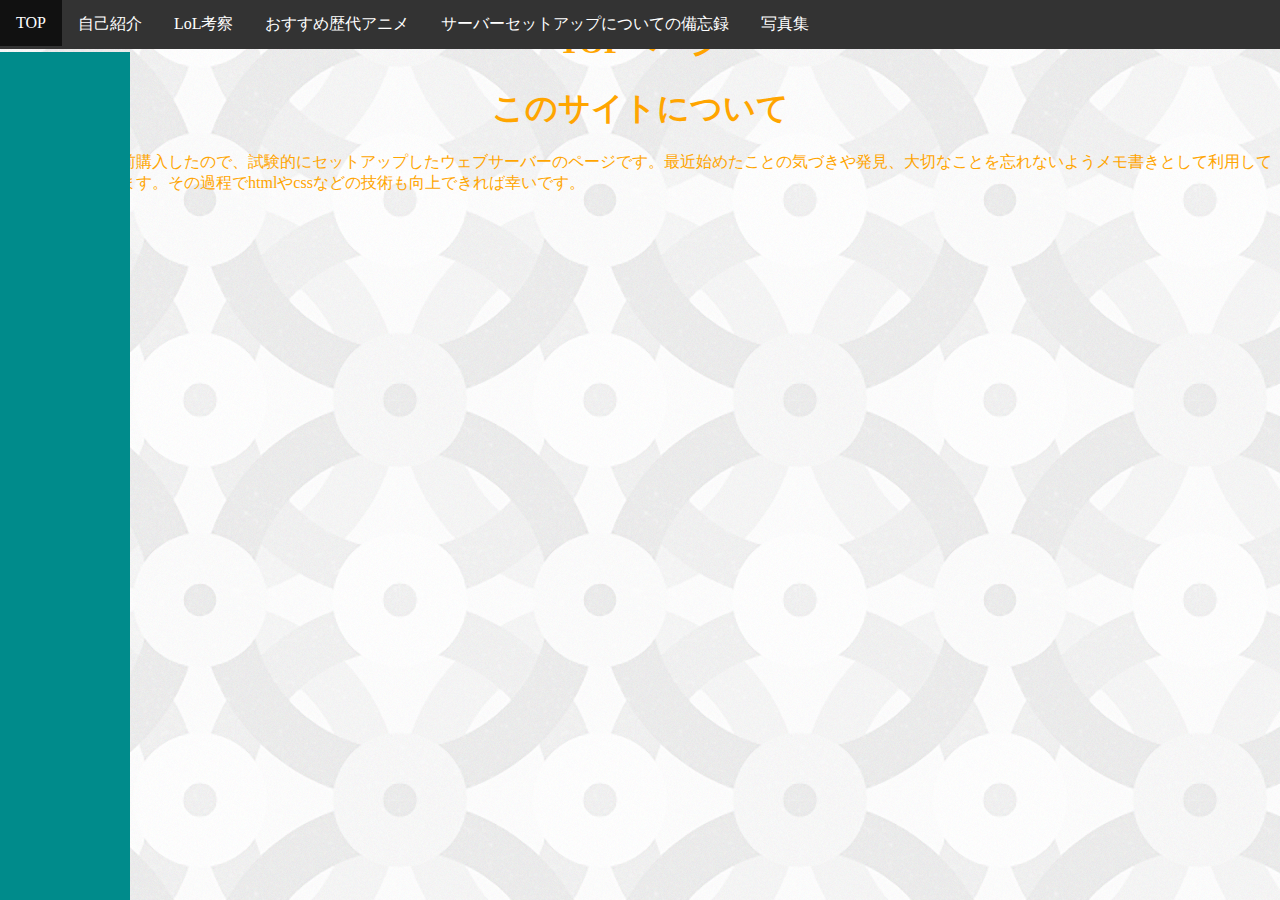
<file: index.html>
<!DOCTYPE html>
<html>
<head>
<title>日記みたいなもの</title>
<meta charset = "utf-8">
<link rel="stylesheet" type="text/css" href="design.css">
</head>
<body background="circles.png">
	<!--<img src="chiya.jpg">-->
	<ul id="menu">
		<li><a class="active" href="index.html">TOP</a></li>
		<li><a href="shoukai.html">自己紹介</a></li>
		<li><a href="lol.html">LoL考察</a></li>
		<li><a href="anime.html">おすすめ歴代アニメ</a></li>
		<li><a href ="setup.html">サーバーセットアップについての備忘録</a></li>
		<li><a href="photos.html">写真集</a></li>
	</ul>
	<div class="sidenav">
	</div>
		<h1>TOPページ</h1>
		<h1>このサイトについて</h1>
		<p>ラズパイをこの前購入したので、試験的にセットアップしたウェブサーバーのページです。最近始めたことの気づきや発見、大切なことを忘れないようメモ書きとして利用していきたいと思います。その過程でhtmlやcssなどの技術も向上できれば幸いです。</p>
	</div>
</body>
</html>
</file>
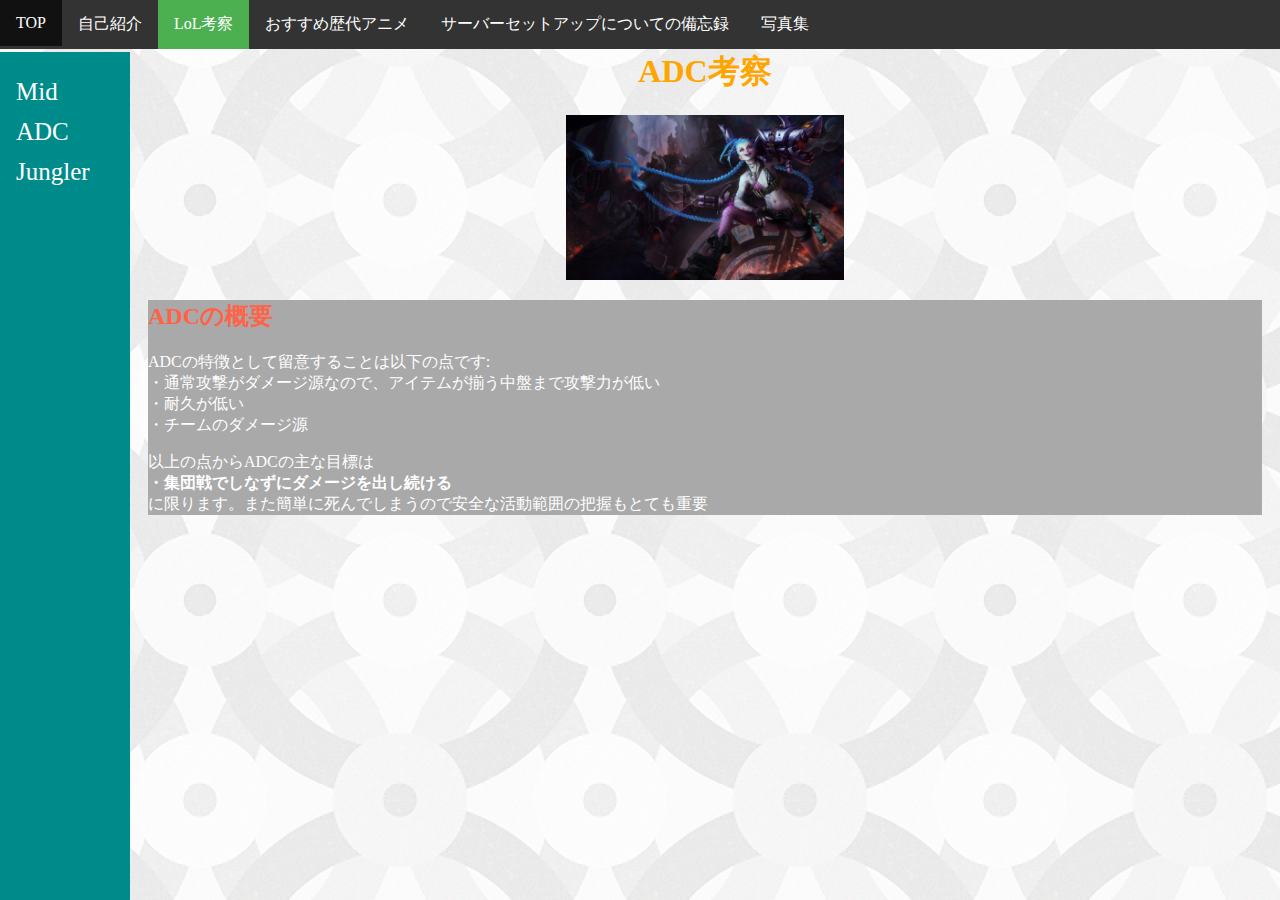
<file: ADC.html>
<!DOCTYPE html>
<html>
<head>
	<meta charset='utf-8'>
	<title>LoL考察ページ</title>
	<link rel="stylesheet" type="text/css" href="design.css">
</head>
<body background="circles.png">
	<ul id="menu">
		<li><a href="index.html">TOP</a></li>
		<li><a href="shoukai.html">自己紹介</a></li>
		<li><a class="active" href="lol.html">LoL考察</a></li>
		<li><a href="anime.html">おすすめ歴代アニメ</a></li>
		<li><a href="setup.html">サーバーセットアップについての備忘録</a></li>
		<li><a href="photos.html">写真集</a></li>
	</ul>
	<div class="sidenav">
		<a href="Mid.html">Mid</a>
		<a href="ADC.html">ADC</a>
		<a href="Jungler.html">Jungler</a>
	</div>
	<div class="main">
		<h1>ADC考察</h1>
		<img src="jinx.jpg">
		<div class="midabst">
		<h2>ADCの概要</h2>
		<p>ADCの特徴として留意することは以下の点です:<br>・通常攻撃がダメージ源なので、アイテムが揃う中盤まで攻撃力が低い<br>・耐久が低い<br>・チームのダメージ源</p>
		<p>以上の点からADCの主な目標は<br><strong>・集団戦でしなずにダメージを出し続ける</strong><br>に限ります。また簡単に死んでしまうので安全な活動範囲の把握もとても重要</p>
		</div>
		<!--<h2>Mid概要</h2>
		<p>まずmidレーンの特徴として留意することは以下の点です:<br>・タワー下までの距離が一番短い<br>・ミニオンが到着するのが他のレーンよりも早い<br>・ジャングラーや2人で活動するボットレーンと比べ、経験値が早くたまる<br>・topやbotから常に近い場所で戦える</p>
		<p>以上のことからmidレーナーの主な目標は:<br>・成長速度を生かし他のレーンに圧力をかける<br>・相手のタワーを破壊、もしくは相手自身を腐らせることで１つ目の仕事をできなくする<br>・ことが掲げられます</p>
	
		-->
		</div>
</body>
</html>
</file>
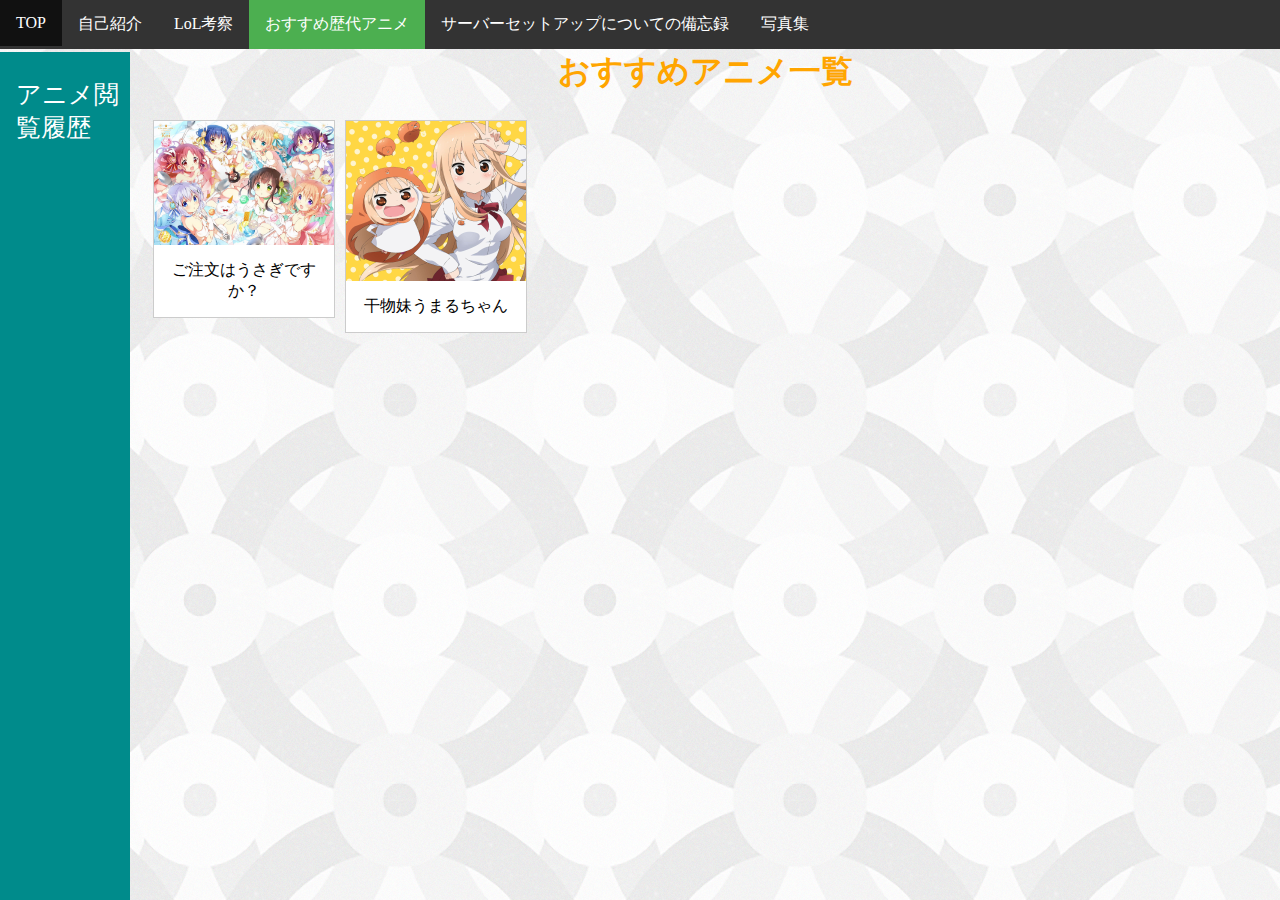
<file: anime.html>
<!DOCTYPE html>
<html>
<head>
	<meta charset="utf-8">
	<title>アニメ考察ページ</title>
	<link rel="stylesheet" type="text/css" href="design.css">
</head>
<body background="circles.png">
	<ul id="menu">
		<li><a href="index.html">TOP</a></li>
		<li><a href="shoukai.html">自己紹介</a></li>
		<li><a href="lol.html">LoL考察</a></li>
		<li><a class="active" href="anime.html">おすすめ歴代アニメ</a></li>
		<li><a href="setup.html">サーバーセットアップについての備忘録</a></li>
		<li><a href="photos.html">写真集</a><li>
	</ul>
	<div class="sidenav">
		<a href ="rireki.html">アニメ閲覧履歴</a>
	</div>
	<div class="main">
		<h1>おすすめアニメ一覧</h1>
		<div class="gallery">
			<a target="_blank" href="gochiusa.jpg">
				<img src="gochiusa.jpg">
			</a>
			<div class="desc">ご注文はうさぎですか？</div>
		</div>
		<div class="gallery">
			<a target="_blank" href="umaru.jpg">
				<img src="umaru.jpg">
			</a>
			<div class="desc">干物妹うまるちゃん</div>
		</div>
	</div>

</body>
</html>
</file>
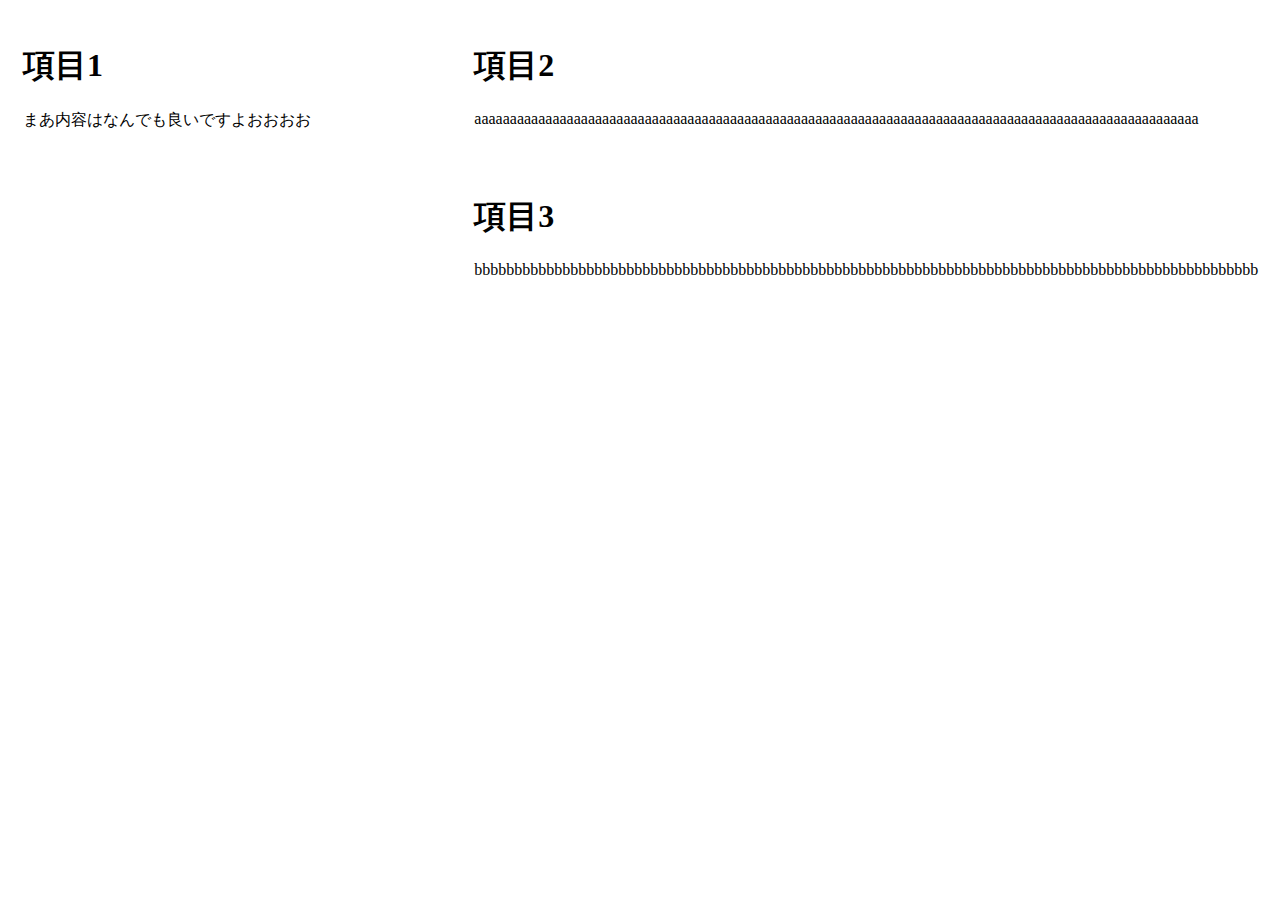
<file: column.html>
<!DOCTYPE html>
<html>
<head>
	<title>css practice</title>
	<meta charset="utf-8">
<style>
.column{
	float:left;
	width: 33.33%;
	padding:15px;
}
.row:after{
	content:"";
	display:table;
	clear:both;
}
</style>
</head>
<body>
	<div class="row">
		<div class="column">
			<h1>項目1</h1>
			<p>まあ内容はなんでも良いですよおおおお</p>
		</div>
		<div class="column">
			<h1>項目2</h1>
			<p>aaaaaaaaaaaaaaaaaaaaaaaaaaaaaaaaaaaaaaaaaaaaaaaaaaaaaaaaaaaaaaaaaaaaaaaaaaaaaaaaaaaaaaaaaaaaaaaaaaaaaa</p>
		</div>
		<div class="column">
			<h1>項目3</h1>
			<p>bbbbbbbbbbbbbbbbbbbbbbbbbbbbbbbbbbbbbbbbbbbbbbbbbbbbbbbbbbbbbbbbbbbbbbbbbbbbbbbbbbbbbbbbbbbbbbbbbb</p>
		</div>
	</div>
</body>
</html>
</file>
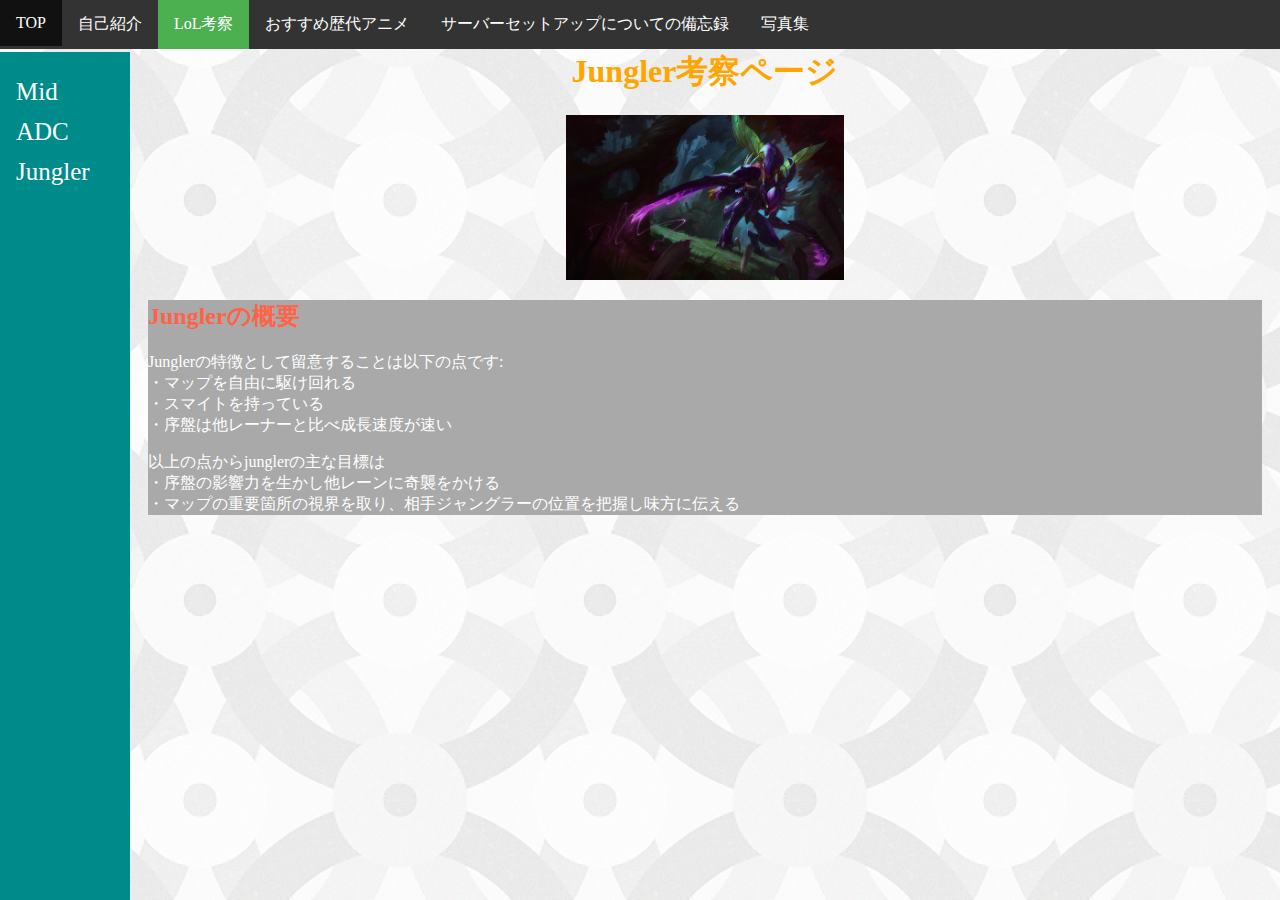
<file: Jungler.html>
<!DOCTYPE html>
<html>
<head>
	<meta charset='utf-8'>
	<title>LoL考察ページ</title>
	<link rel="stylesheet" type="text/css" href="design.css">
</head>
<body background="circles.png">
	<ul id="menu">
		<li><a href="index.html">TOP</a></li>
		<li><a href="shoukai.html">自己紹介</a></li>
		<li><a class="active" href="lol.html">LoL考察</a></li>
		<li><a href="anime.html">おすすめ歴代アニメ</a></li>
		<li><a href="setup.html">サーバーセットアップについての備忘録</a></li>
		<li><a href="photos.html">写真集</a></li>
	</ul>
	<div class="sidenav">
		<a href="Mid.html">Mid</a>
		<a href="ADC.html">ADC</a>
		<a href="Jungler.html">Jungler</a>
	</div>
	<div class="main">
		<h1>Jungler考察ページ</h1>
		<img src="khazix.jpg">
		<div class="midabst">
		<h2>Junglerの概要</h2>
		<p>Junglerの特徴として留意することは以下の点です:<br>・マップを自由に駆け回れる<br>・スマイトを持っている<br>・序盤は他レーナーと比べ成長速度が速い</p>
		<p>以上の点からjunglerの主な目標は<br>・序盤の影響力を生かし他レーンに奇襲をかける<br>・マップの重要箇所の視界を取り、相手ジャングラーの位置を把握し味方に伝える</p>
		</div>
		<!--<h2>Mid概要</h2>
		<p>まずmidレーンの特徴として留意することは以下の点です:<br>・タワー下までの距離が一番短い<br>・ミニオンが到着するのが他のレーンよりも早い<br>・ジャングラーや2人で活動するボットレーンと比べ、経験値が早くたまる<br>・topやbotから常に近い場所で戦える</p>
		<p>以上のことからmidレーナーの主な目標は:<br>・成長速度を生かし他のレーンに圧力をかける<br>・相手のタワーを破壊、もしくは相手自身を腐らせることで１つ目の仕事をできなくする<br>・ことが掲げられます</p>
	
		-->
		</div>
</body>
</html>
</file>
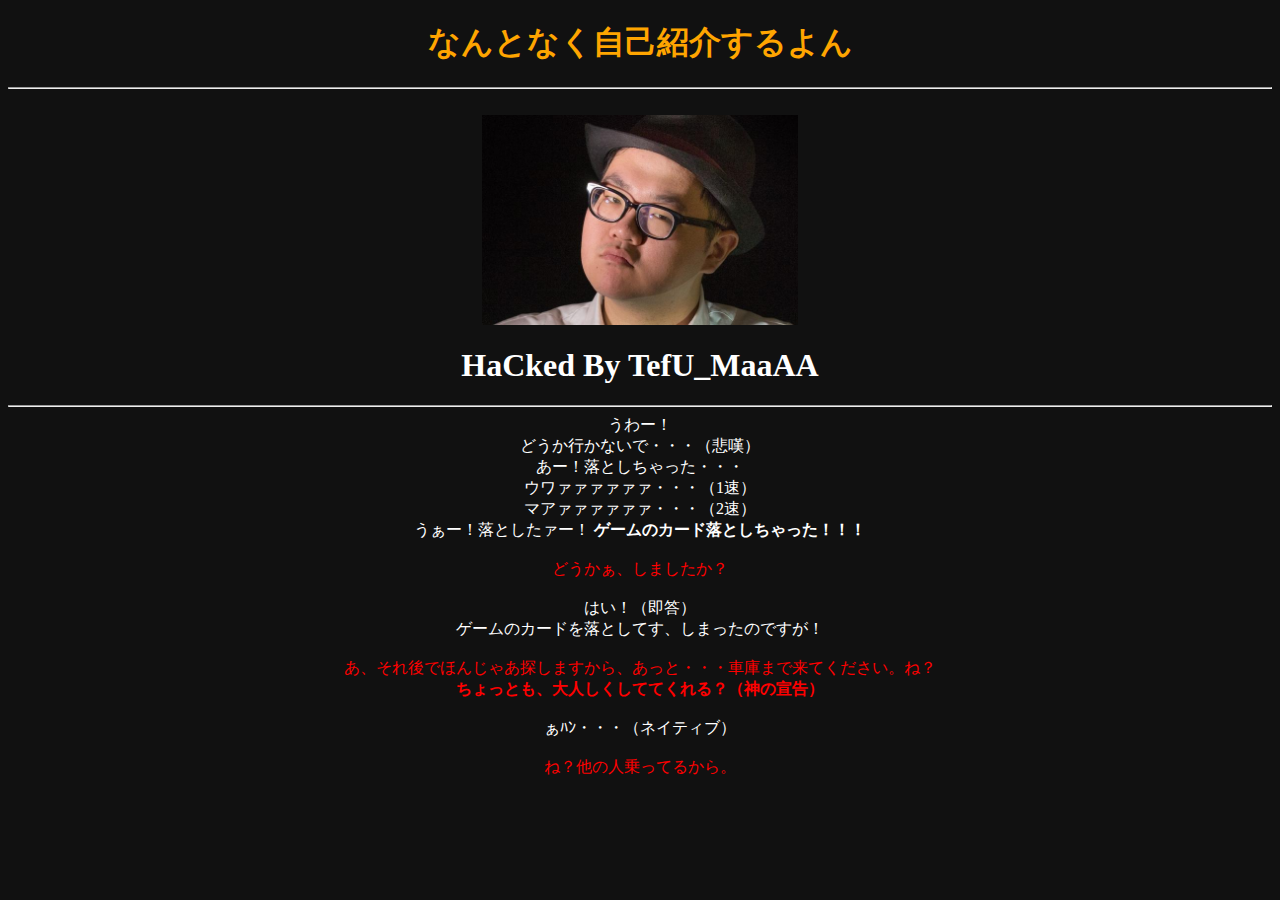
<file: kaneko.html>
<!DOCTYPE html>
<html>
</html>
<head>
<meta charset = "utf-8">
<title>my first page</title>
<link rel="stylesheet" type="text/css" href="design.css">
</head>
<body bgcolor=#111>
	<h1>なんとなく自己紹介するよん</h1>
	<center>
	<hr>
	<br>
	<img src="[data-uri]" alt="">
	<h1><font color="white">HaCked By TefU_MaaAA</font></h1>
	<hr>
	<font color="white">うわー！<br>
	どうか行かないで・・・（悲嘆）<br>
	あー！落としちゃった・・・<br>
	ウワァァァァァァ・・・（1速）<br>
	マアァァァァァァ・・・（2速）<br>
	うぁー！落としたァー！
	<b>ゲームのカード落としちゃった！！！</b><br></font>
	<br>
	<font color="red">どうかぁ、しましたか？</font><br>
	<br>
	<font color="white">はい！（即答）<br>
	ゲームのカードを落としてす、しまったのですが！<br></font>
	<br>
	<font color="red">あ、それ後でほんじゃあ探しますから、あっと・・・車庫まで来てください。ね？<br>
	<b>ちょっとも、大人しくしててくれる？（神の宣告）</b></font><br>
	<br>
	<font color="white">ぁﾊﾝ・・・（ネイティブ）<br></font>
	<br>
	<font color="red">ね？他の人乗ってるから。</font>
	</center>
</body>
</html>
</file>
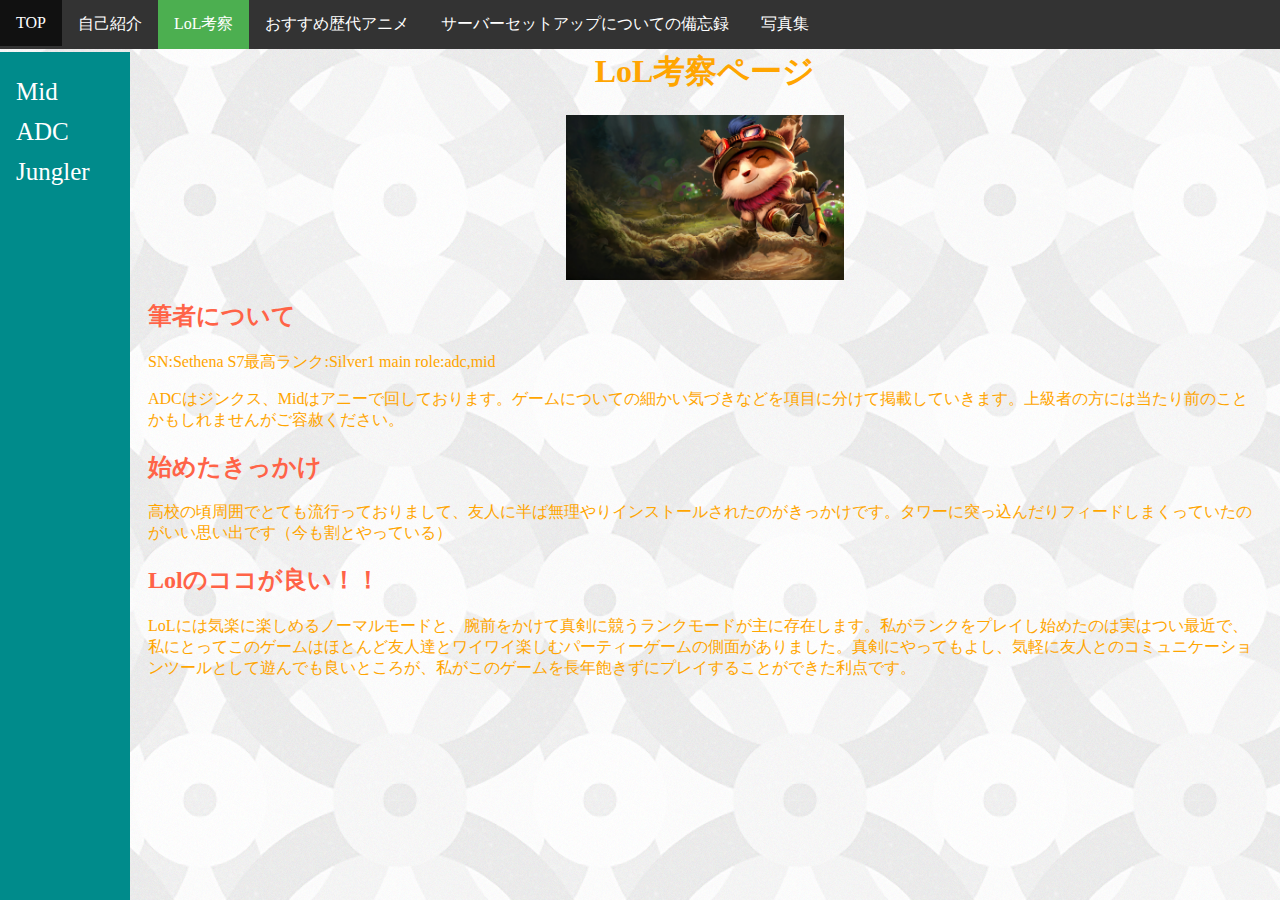
<file: lol.html>
<!DOCTYPE html>
<html>
<head>
	<meta charset='utf-8'>
	<title>LoL考察ページ</title>
	<link rel="stylesheet" type="text/css" href="design.css">
</head>
<body background="circles.png">
	<ul id="menu">
		<li><a href="index.html">TOP</a></li>
		<li><a href="shoukai.html">自己紹介</a></li>
		<li><a class="active" href="lol.html">LoL考察</a></li>
		<li><a href="anime.html">おすすめ歴代アニメ</a></li>
		<li><a href="setup.html">サーバーセットアップについての備忘録</a></li>
		<li><a href="photos.html">写真集</a></li>
	</ul>
	<div class="sidenav">
		<a href="Mid.html">Mid</a>
		<a href="ADC.html">ADC</a>
		<a href="Jungler.html">Jungler</a>
	</div>
	<div class="main">
		<h1>LoL考察ページ</h1>
		<img src="teemo.jpg">
		<h2>筆者について</h2>
		<p>SN:Sethena S7最高ランク:Silver1 main role:adc,mid</p>
		<p>ADCはジンクス、Midはアニーで回しております。ゲームについての細かい気づきなどを項目に分けて掲載していきます。上級者の方には当たり前のことかもしれませんがご容赦ください。</p>
		<h2> 始めたきっかけ</h2>
		<p>高校の頃周囲でとても流行っておりまして、友人に半ば無理やりインストールされたのがきっかけです。タワーに突っ込んだりフィードしまくっていたのがいい思い出です（今も割とやっている）</p>
		<h2>Lolのココが良い！！</h2>
		<p>LoLには気楽に楽しめるノーマルモードと、腕前をかけて真剣に競うランクモードが主に存在します。私がランクをプレイし始めたのは実はつい最近で、私にとってこのゲームはほとんど友人達とワイワイ楽しむパーティーゲームの側面がありました。真剣にやってもよし、気軽に友人とのコミュニケーションツールとして遊んでも良いところが、私がこのゲームを長年飽きずにプレイすることができた利点です。</p>
		<!--<h2>Mid概要</h2>
		<p>まずmidレーンの特徴として留意することは以下の点です:<br>・タワー下までの距離が一番短い<br>・ミニオンが到着するのが他のレーンよりも早い<br>・ジャングラーや2人で活動するボットレーンと比べ、経験値が早くたまる<br>・topやbotから常に近い場所で戦える</p>
		<p>以上のことからmidレーナーの主な目標は:<br>・成長速度を生かし他のレーンに圧力をかける<br>・相手のタワーを破壊、もしくは相手自身を腐らせることで１つ目の仕事をできなくする<br>・ことが掲げられます</p>
	
		-->
		</div>
</body>
</html>
</file>
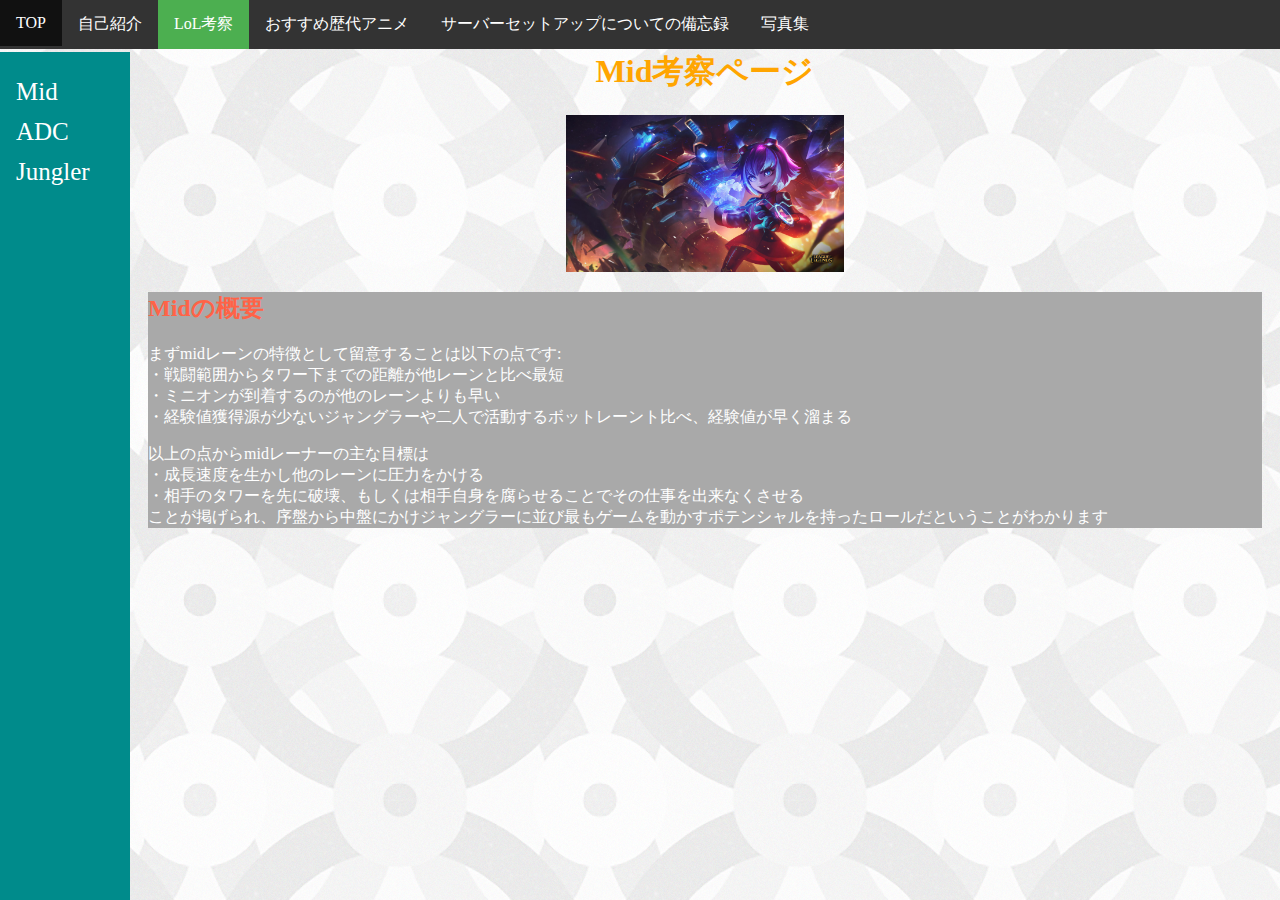
<file: Mid.html>
<!DOCTYPE html>
<html>
<head>
	<meta charset='utf-8'>
	<title>LoL考察ページ</title>
	<link rel="stylesheet" type="text/css" href="design.css">
</head>
<body background="circles.png">
	<ul id="menu">
		<li><a href="index.html">TOP</a></li>
		<li><a href="shoukai.html">自己紹介</a></li>
		<li><a class="active" href="lol.html">LoL考察</a></li>
		<li><a href="anime.html">おすすめ歴代アニメ</a></li>
		<li><a href="setup.html">サーバーセットアップについての備忘録</a></li>
		<li><a href="photos.html">写真集</a></li>
	</ul>
	<div class="sidenav">
		<a href="Mid.html">Mid</a>
		<a href="ADC.html">ADC</a>
		<a href="Jungler.html">Jungler</a>
	</div>
	<div class="main">
		<h1>Mid考察ページ</h1>
		<img src="annie.jpg">
		<div class="midabst">
		<h2>Midの概要</h2>
		<p>まずmidレーンの特徴として留意することは以下の点です:<br>・戦闘範囲からタワー下までの距離が他レーンと比べ最短<br>・ミニオンが到着するのが他のレーンよりも早い<br>・経験値獲得源が少ないジャングラーや二人で活動するボットレーント比べ、経験値が早く溜まる</p>
		<p>以上の点からmidレーナーの主な目標は<br>・成長速度を生かし他のレーンに圧力をかける<br>・相手のタワーを先に破壊、もしくは相手自身を腐らせることでその仕事を出来なくさせる<br>ことが掲げられ、序盤から中盤にかけジャングラーに並び最もゲームを動かすポテンシャルを持ったロールだということがわかります</p>
		</div>
		<!--<h2>Mid概要</h2>
		<p>まずmidレーンの特徴として留意することは以下の点です:<br>・タワー下までの距離が一番短い<br>・ミニオンが到着するのが他のレーンよりも早い<br>・ジャングラーや2人で活動するボットレーンと比べ、経験値が早くたまる<br>・topやbotから常に近い場所で戦える</p>
		<p>以上のことからmidレーナーの主な目標は:<br>・成長速度を生かし他のレーンに圧力をかける<br>・相手のタワーを破壊、もしくは相手自身を腐らせることで１つ目の仕事をできなくする<br>・ことが掲げられます</p>
	
		-->
		</div>
</body>
</html>
</file>
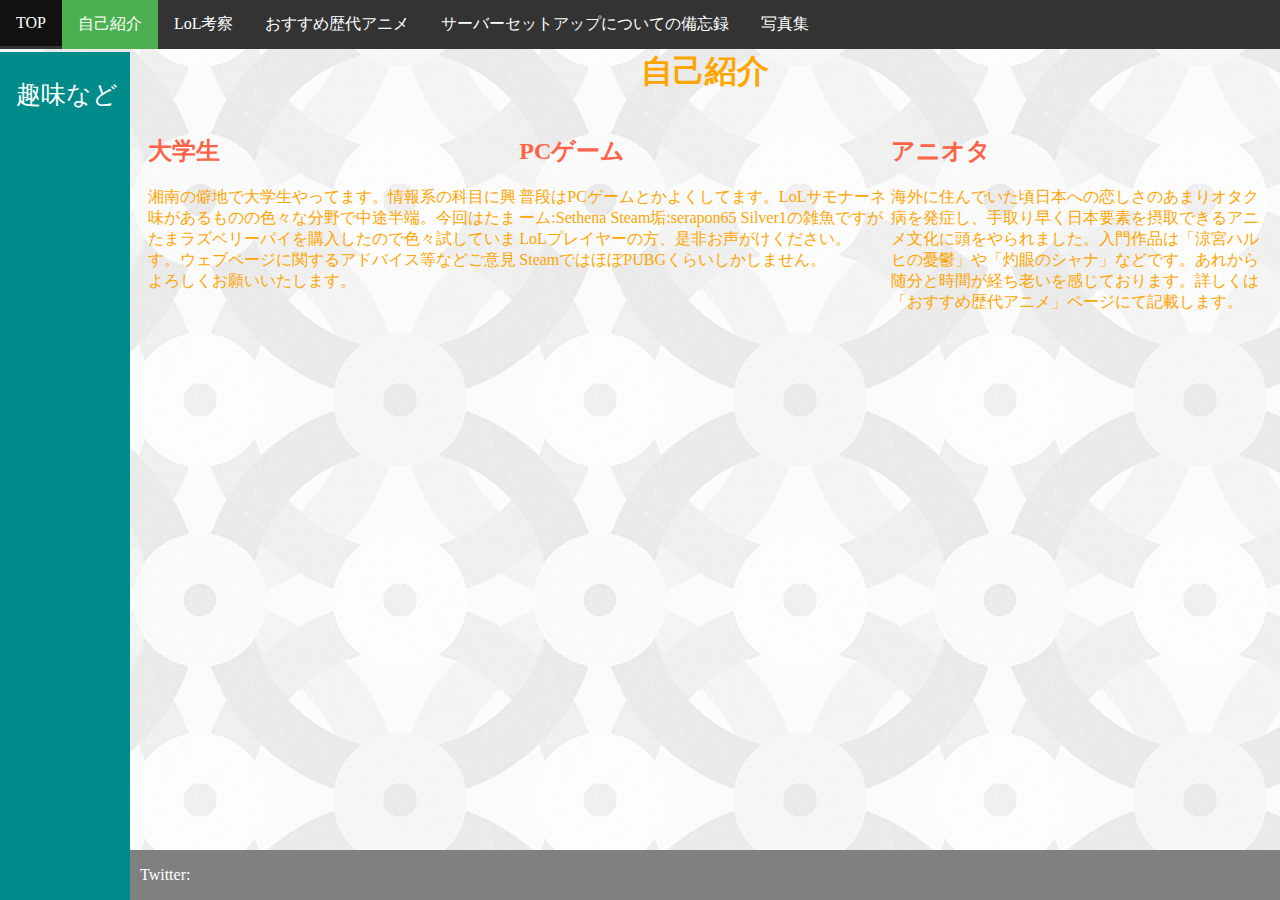
<file: shoukai.html>
<!DOCTYPE html>
<html>
	<head>
		<title>自己紹介</title>
		<meta charset="utf-8">
		<link rel="stylesheet" type="text/css" href="design.css">
	</head>
	<body background="circles.png">
		<ul id= "menu">
			<li><a href = "index.html" >TOP</a></li>
			<li><a class = "active" href="shoukai.html">自己紹介</a></li>
			<li><a href = "lol.html">LoL考察</a></li>
			<li><a href ="anime.html">おすすめ歴代アニメ</a></li>
			<li><a href = "setup.html">サーバーセットアップについての備忘録</a></li>
			<li><a href="photos.html">写真集</a></li>
		</ul>
		<div class="sidenav">
			<a href="shumi.html">趣味など</a>
		</div>
		<div class="main">

		<h1>自己紹介</h1>
		<div class="row">
			<div class="column">
				<h2>大学生</h2>
				<p>湘南の僻地で大学生やってます。情報系の科目に興味があるものの色々な分野で中途半端。今回はたまたまラズベリーパイを購入したので色々試しています。ウェブページに関するアドバイス等などご意見よろしくお願いいたします。</p>
			</div>
			<div class="column">
				<h2>PCゲーム</h2>
				<p>普段はPCゲームとかよくしてます。LoLサモナーネーム:Sethena Steam垢:serapon65 Silver1の雑魚ですがLoLプレイヤーの方、是非お声がけください。SteamではほぼPUBGくらいしかしません。</p>
			</div>
			<div class="column">
				<h2>アニオタ</h2>
				<p>海外に住んでいた頃日本への恋しさのあまりオタク病を発症し、手取り早く日本要素を摂取できるアニメ文化に頭をやられました。入門作品は「涼宮ハルヒの憂鬱」や「灼眼のシャナ」などです。あれから随分と時間が経ち老いを感じております。詳しくは「おすすめ歴代アニメ」ページにて記載します。</p>
			</div>
		</div>
		</div>
	<div class="footer">
		<p>Twitter:</p>
		</div>

	</body>
</html>
</file>
<file: design.css>
h1{
	text-align: center;
	color: orange;
	/*font-size: 20px;*/
}

h2{
	color:tomato;
}

div.gallery{
	/*margin-left:130px;*/
	/*margin-top: 50px;*/
	margin:5px;
	border:1px solid #ccc;
	float: left;
	width: 180px;
}
div.desc{
	padding:15px;
	text-align:center;
	background-color:white;
}
div.gallery:hover{
	border: 1px solid#777;
}
div.gallery img{
	width:100%;
	height: auto;
}
p{
	/*color:white;*/
	color: orange;
	font-size:20;
}
img{
	width:25%;
	height:25%;
	display:block;
	margin:auto;
}


.column{
	float:left;
	width:33.33%;
}
.row:after{
	content:"";
	display:table;
	clear:both;
}
#menu {
	/*position:fixed;
	top:0;
	width:100%;
	*/
	top:0;
	left:0;
	position:fixed;
	padding: 0;
	margin:0;
	/*margin-left:130px;*/
	list-style-type:none;
	overflow:hidden;
	background-color:#333;
	width:100%;
}

#menu li{
	float: left;
}

#menu li a{
	display:block;
	color:white;
	text-align:center;
	padding:14px 16px;
	text-decoration: none;
}
#menu li a:hover{
	background-color:#111;
}
.shoukaibun{
	background-color:darkgray;
}
.midabst{
	background-color:darkgray;
}
.midabst p{
	color:white;
}
.sidenav{
	height: 100%;
	width: 130px;
	position: fixed;
	z-index:1;
	top:52px;
	left:0;
	background-color:darkcyan;
	overflow-x:hidden;
	padding-top:20px;
}
.footer{
	position:fixed;
	bottom:0;
	left:130px;
	width:100%;
	height:50px;
	background-color:gray;
}
.footer:hover{
	background-color:black;

}
.footer p{
	margin-left: 10px;
	color:white;
}
.sidenav a{
	padding: 6px 8px 6px 16px;
	text-decoration: none;
	font-size:25px;
	color:white;
	display:block;
}

.sidenav a:hover{
	color:black;
}

.main{
	margin-top:50px;
	margin-left:130px;
	padding: 0px 10px;
}



.active {
	background-color:#4CAF50;
}
/*
#menu li{
	width:50%;
	float:left;
	padding:0;
	margin:0;
	text-align:center;
}

#menu li a{
	width:auto;
	color:#fff;
	font-size:12px;
	font-weight:bold;
	padding:10px 0;
	text-decoration:none;
	display:block;
	background:#666;
}

#menu li a:hover{
	background:#555;
}*/
</file>
